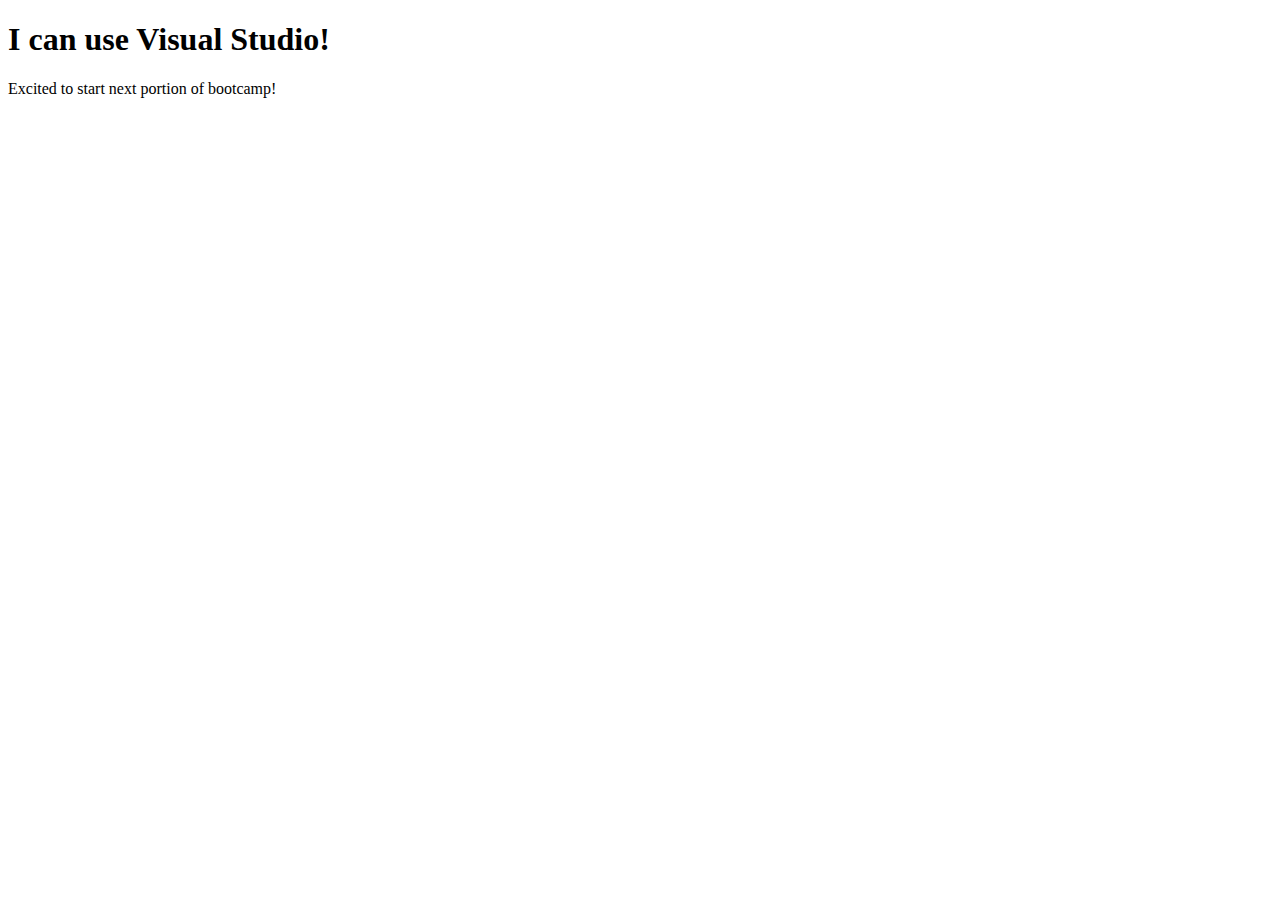
<file: Web_Project_Demo/Web_Project_Demo/index.html>
﻿<!DOCTYPE html>

<html lang="en" xmlns="http://www.w3.org/1999/xhtml">
<head>
    <meta charset="utf-8" />
    <title></title>
</head>
<body>
    <h1>I can use Visual Studio!</h1>
    <p>Excited to start next portion of bootcamp!</p>
</body>
</html>
</file>
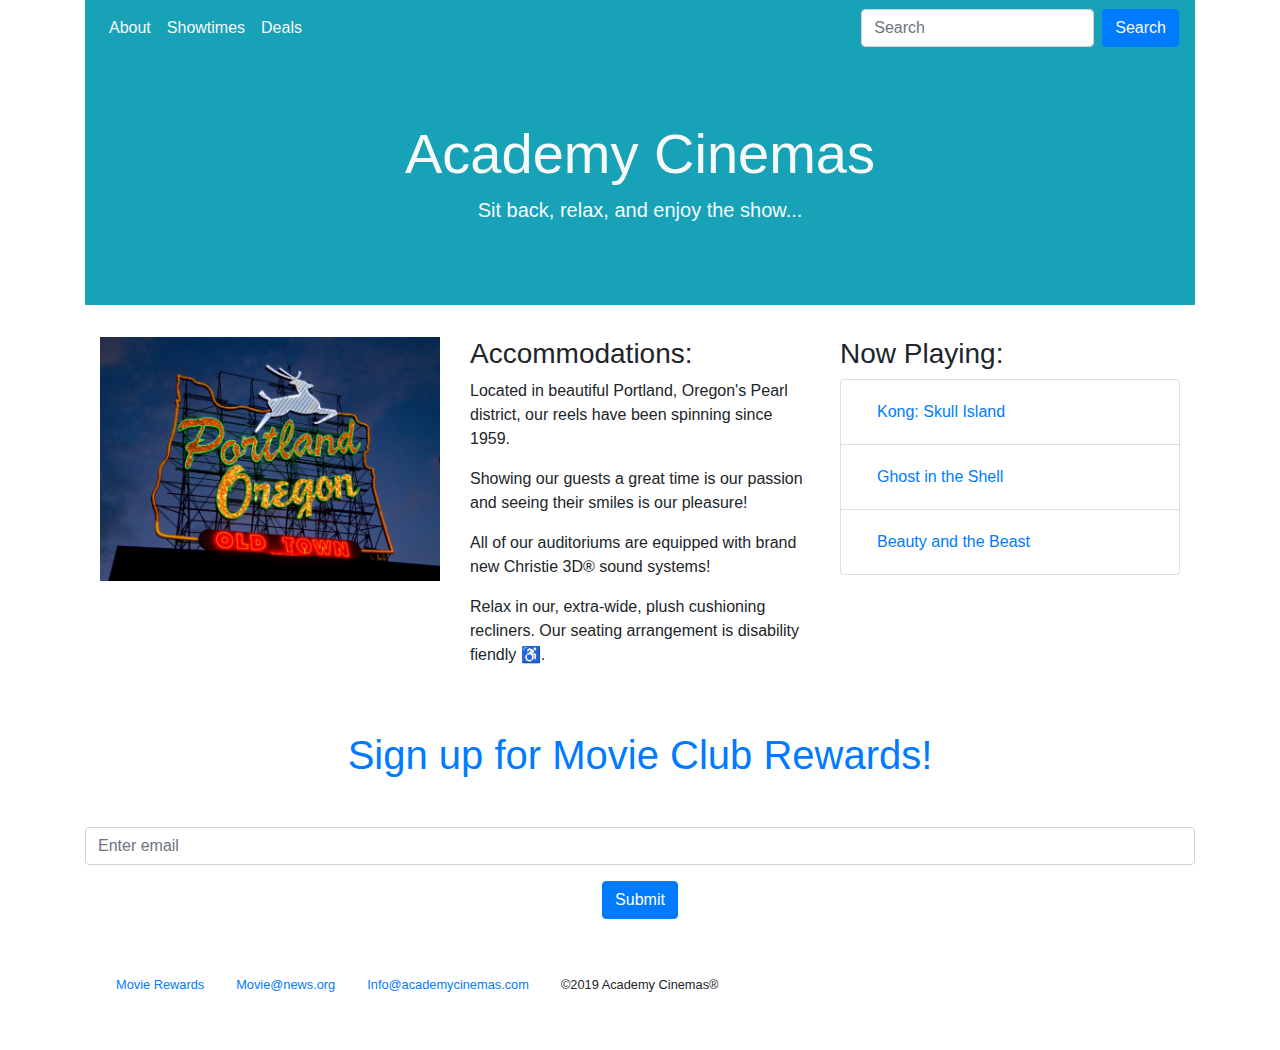
<file: bootstrap4_project/academy_cinemas.html>
<!doctype html>
<html lang="en">
  <head>
    <!-- Required meta tags -->
    <meta charset="utf-8">
    <meta name="viewport" content="width=device-width, initial-scale=1, shrink-to-fit=no">

    <!-- Bootstrap CSS -->
    <link rel="stylesheet" href="https://stackpath.bootstrapcdn.com/bootstrap/4.3.1/css/bootstrap.min.css" integrity="sha384-ggOyR0iXCbMQv3Xipma34MD+dH/1fQ784/j6cY/iJTQUOhcWr7x9JvoRxT2MZw1T" crossorigin="anonymous">

    <title>Academy Cinemas</title>
  </head>
  <body>
    
    <div class="container">


        <nav class="navbar navbar-expand-lg navbar-light bg-info">
                  
            <div class="collapse navbar-collapse" id="navbarSupportedContent">
                <ul class="navbar-nav mr-auto">
                    <li class="nav-item active">
                        <a class="nav-link text-light" href="#">About</a>
                    </li>
                    <li class="nav-item active">
                        <a class="nav-link text-light" href="#">Showtimes</a>
                    </li>
                       
                    <li class="nav-item active">
                        <a class="nav-link text-light" href="#" tabindex="-1" aria-disabled="true">Deals</a>
                    </li>
                </ul>
                <form class="form-inline my-2 my-lg-0">
                    <input class="form-control mr-sm-2" type="search" placeholder="Search" aria-label="Search">
                    <button class="btn btn-primary my-2 my-sm-0 text-light" type="submit">Search</button>
                </form>
            </div>
        </nav>



        <div class="jumbotron jumbotron-fluid bg-info text-center">
            <div class="container">
                <h1 class="display-4 text-light">Academy Cinemas</h1>
                <p class="lead text-light">Sit back, relax, and enjoy the show...</p>
            </div>
        </div>


        <div class="container">
            <div class="row">
                <div class="col-sm">
                    <img class="img-fluid" src="./img/pdx.jpg" alt="">
                </div>

                <div class="col-sm">
                    <h3>Accommodations:</h3>
                    <p>Located in beautiful Portland, Oregon's Pearl district, our reels have been spinning since 1959.</p>
                    <p>Showing our guests a great time is our passion and seeing their smiles is our pleasure!</p>
                    <p>All of our auditoriums are equipped with brand new Christie 3D&reg; sound systems!</p>
                    <p>Relax in our, extra-wide, plush cushioning recliners. Our seating arrangement is disability fiendly &#9855;.</p>
                </div>
                
                <div class="col-sm">
                    <h3>Now Playing:</h3>
                    <ul class="list-group">
                        <li class="list-group-item">
                            <a class="nav-link" href="#">Kong: Skull Island</a>
                        </li>
                        <li class="list-group-item">
                                <a class="nav-link" href="#">Ghost in the Shell</a>
                        </li>
                        <li class="list-group-item">
                                <a class="nav-link" href="#">Beauty and the Beast</a>
                        </li>
                    </ul>
                </div>
            </div>    
        </div>

        <!-- Showtimes -->



        
        <!-- /Showtimes -->

        <div class="text-center">
            <form>
                <h1 class="text-primary my-5">Sign up for Movie Club Rewards!</h1>
                <div class="form-group">
                    <input type="email" class="form-control" id="exampleInputEmail1" aria-describedby="emailHelp" placeholder="Enter email">
                </div>
                <button type="submit" class="btn btn-primary">Submit</button>
            </form>
        </div>

        <div class="container my-5">
            <ul class="nav nav-inline">
                <li class="nav-item">
                    <small><a class="nav-link active" href="#">Movie Rewards</a></small>
                </li>
                <li class="nav-item">
                        <small><a class="nav-link" href="#">Movie@news.org</a></small>
                </li>
                <li class="nav-item">
                    <small><a class="nav-link" href="#">Info@academycinemas.com</a></small>
                </li>
                <li class="nav-item">
                    <small class="nav-link">&copy;2019 Academy Cinemas&reg;</small>
                </li>
            </ul>
        </div>





















    </div>














    <!-- Optional JavaScript -->
    <!-- jQuery first, then Popper.js, then Bootstrap JS -->
    <script src="https://code.jquery.com/jquery-3.3.1.slim.min.js" integrity="sha384-q8i/X+965DzO0rT7abK41JStQIAqVgRVzpbzo5smXKp4YfRvH+8abtTE1Pi6jizo" crossorigin="anonymous"></script>
    <script src="https://cdnjs.cloudflare.com/ajax/libs/popper.js/1.14.7/umd/popper.min.js" integrity="sha384-UO2eT0CpHqdSJQ6hJty5KVphtPhzWj9WO1clHTMGa3JDZwrnQq4sF86dIHNDz0W1" crossorigin="anonymous"></script>
    <script src="https://stackpath.bootstrapcdn.com/bootstrap/4.3.1/js/bootstrap.min.js" integrity="sha384-JjSmVgyd0p3pXB1rRibZUAYoIIy6OrQ6VrjIEaFf/nJGzIxFDsf4x0xIM+B07jRM" crossorigin="anonymous"></script>
  </body>
</html>
</file>
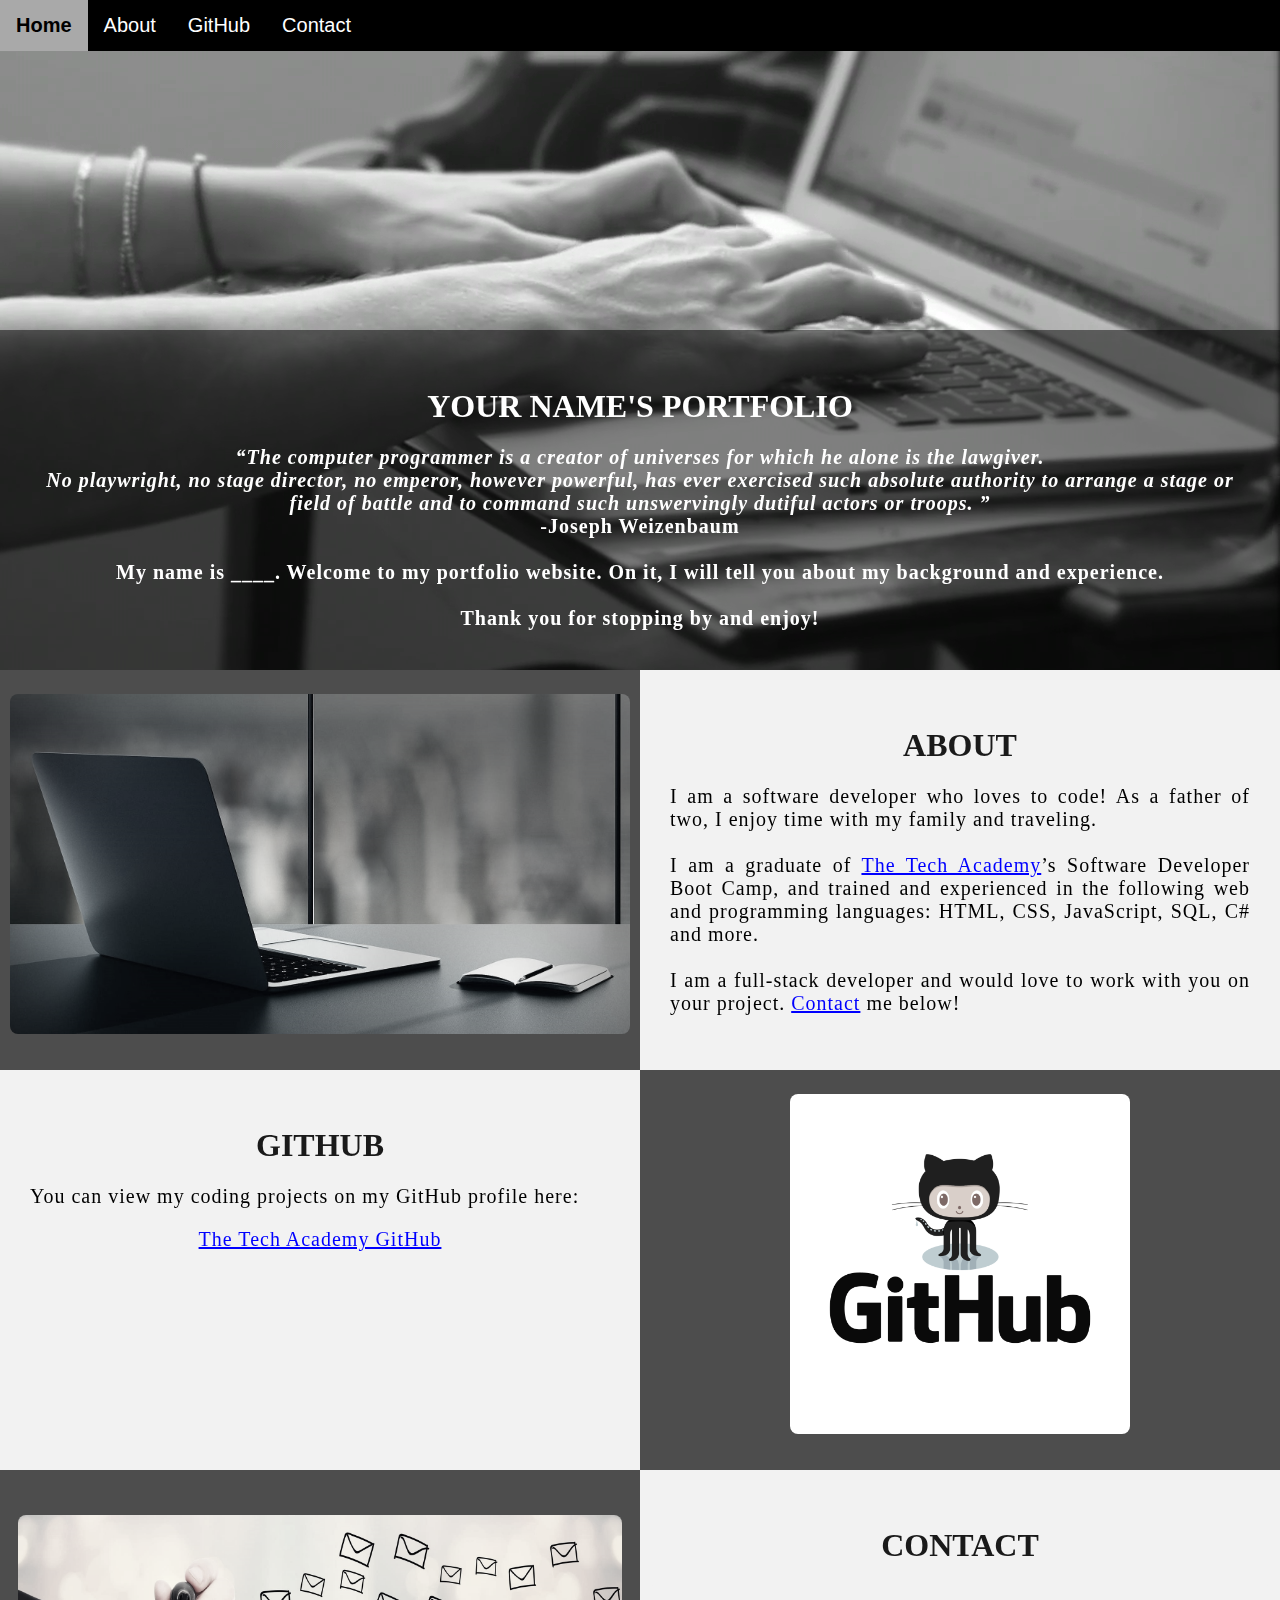
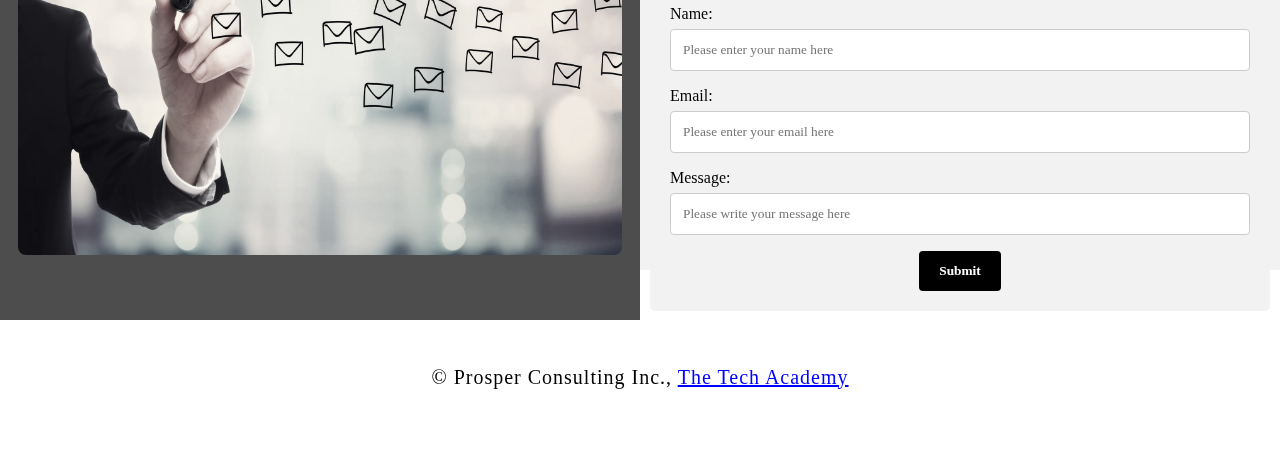
<file: Example HTML and CSS Portfolio Website for Students/sample_index.html>
<!DOCTYPE html>
<html>

<!-- Head -->
	<head>
		<meta charset="UTF-8">
		<title>Your name here </title>
		<link rel="stylesheet" type="text/css" href="Stylesheet/sample_Portfolio.css">
	</head>

<!-- Body -->
<body class="Background">

<!-- Navbar -->
	<div class="Navbar">
		<a class="active" href="#Home">Home</a> 
		<a href="#About">About</a>
		<a href="#GitHub">GitHub</a>
		<a href="#Contact">Contact</a>
	</div>

<!-- Home -->
		<br> <!-- Breaks inserted to add space between navbar and first heading -->
		<br>

<!-- Video -->
	<div id="Home">
		<video autoplay muted loop id="Typing_Video"> <!-- Makes the video play automatically, on a loop and with no sound -->
			<source src="Stylesheet/Video/Typing.mp4" type="video/mp4">
			Your browser does not support HTML5 video. <!-- Display message if video fails to run -->
		</video>
	</div>

<!-- Video text --> 
	<div class="Video_Text"> 
		<h1 style="color:white;">Your Name's Portfolio</h1>
			<p> 
				<strong>
					<center>
						<q>The computer programmer is a creator of universes for which he alone is the lawgiver.
						<br>No playwright, no stage director, no emperor, however powerful, has ever exercised such absolute authority to arrange a stage or
						<br>field of battle and to command such unswervingly dutiful actors or troops.
						</q>	
						<br>-Joseph Weizenbaum<br>
						<br>
						My name is ____. Welcome to my portfolio website. On it, I will tell you about my background and experience.<br>
						<br>Thank you for stopping by and enjoy! 
					</center>	
				</strong>
			</p> 
	</div>

<!-- About section -->
	<div class="Row" id="About"> 
		<div class="Column_2"> <!-- Left column -->
			<img src="Stylesheet/Images/Development.jpg" alt="Laptop">
		</div>
  
		<div class="Column_1"> <!-- Right column -->
			<h1>About</h2>
				<p>I am a software developer who loves to code! As a father of two, I enjoy time with my family and traveling. <br><br>I am a graduate of <a href="https://www.learncodinganywhere.com" target="_blank">The Tech Academy</a>’s Software Developer Boot Camp, and trained and experienced in the following web and programming languages: HTML, CSS, JavaScript, SQL, C# and more. <br><br>I am a full-stack developer and would love to work with you on your project. <a href="#Contact">Contact</a> me below!</p>
		</div>
	</div>

<!-- GitHub section -->
	<div class="Row" id="GitHub">
		<div class="Column_1"> <!-- Left column -->
			<h1>GitHub</h1>
				<p>You can view my coding projects on my GitHub profile here:<br>
				<center><a href="https://github.com/the-tech-academy" target="_blank">The Tech Academy GitHub</a></center></p>
		</div>
		
		<div class="Column_2"> <!-- Right column -->
			<a href="https://github.com/the-tech-academy" target="_blank"><img src="Stylesheet/Images/GitHub.png" alt="GitHub"></a>
		</div>
	</div>

<!-- Contact section -->
	<div class="Row" id="Contact"> 
		<div class="Column_3"> <!-- Contact image, left column -->
			<img src="Stylesheet/Images/Contact.jpg" alt="Contact_Image">
		</div>
	
		<div class="Column_1"> <!-- Contact form, right "column" -->
			<h1>Contact</h2> 
				<form action="" method="get"> <!-- This specifies where to send the form data and how; it is left blank -->
					<label>Name:</label>
						<input type="text" placeholder="Please enter your name here">
					<label>Email:</label>
						<input type="text" id="Email" name="Email" placeholder="Please enter your email here">
					<label>Message:</label>
						<input type="text" id="Message" name="Message" placeholder="Please write your message here">
						<input type="submit" value="Submit">
				</form>
		</div>
	</div>
	
<!-- Footer section -->
	<footer>
		<p>
			<center>&copy Prosper Consulting Inc.,  <a href="https://learncodinganywhere.com/">The Tech Academy</a></center><br>
		</p>
	</footer>

		</body>

</html>
</file>
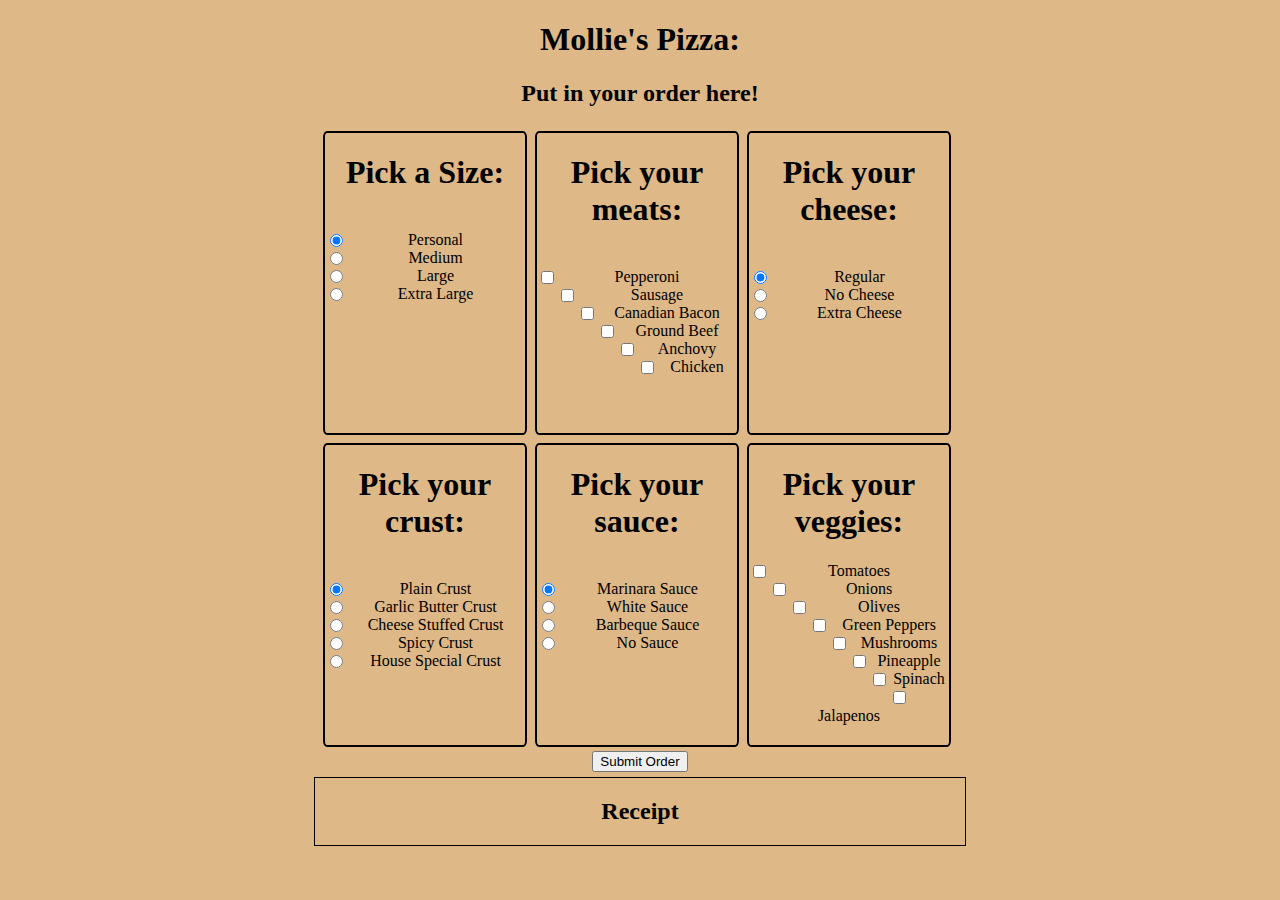
<file: JavaScript_Coding_Projects/Pizza_Project/pizza_order.html>
<!DOCTYPE html>
<html lang="en">
<head>
    <script src="https://ajax.googleapis.com/ajax/libs/jquery/3.1.1/jquery.min.js"></script>

    <meta charset="utf-8">
    <meta name="viewport" content="width=device-width, initial-scale=1, shrink-to-fit=no">
    <link rel="stylesheet" href="./css/pizza_order.css">
    <title>Pizza Order</title>
</head>
<body>
    <h1> Mollie's Pizza: </h1>
    <h2> Put in your order here!</h2>
    <div class="options">
        <div class="frame1">
            <h1>Pick a Size:</h1>
            <br>
            <input class="size trial" type="radio" name="size" value="small" checked> Personal<br>
            <input class="size" type="radio" name="size" value="medium"> Medium<br>
            <input class="size" type="radio" name="size" value="large"> Large<br>
            <input class="size" type="radio" name="size" value="xlarge"> Extra Large<br>
        </div>

        <div class="frame1">
            <h1>Pick your meats:</h1>
            <br>
            <input class="meat" type="checkbox" name="meat" value="Pepperoni"> Pepperoni<br>
            <input class="meat" type="checkbox" name="meat" value="Sausage"> Sausage<br>
            <input class="meat" type="checkbox" name="meat" value="Canadian Bacon"> Canadian Bacon<br>
            <input class="meat" type="checkbox" name="meat" value="Beef"> Ground Beef<br>
            <input class="meat" type="checkbox" name="meat" value="Anchovy"> Anchovy<br>
            <input class="meat" type="checkbox" name="meat" value="Chicken"> Chicken<br>
        </div>

        <div class="frame1">
            <h1>Pick your cheese:</h1>
            <br>
            <input class="cheese" type="radio" name="cheese" value="regular" checked> Regular<br>
            <input class="cheese" type="radio" name="cheese" value="nocheese"> No Cheese<br>
            <input class="cheese" type="radio" name="cheese" value="extracheese"> Extra Cheese<br>
        </div>

        <div class="frame1">
            <h1>Pick your crust:</h1>
            <br>
            <input class="crust" type="radio" name="crust" value="plain" checked> Plain Crust<br>
            <input class="crust" type="radio" name="crust" value="garlic"> Garlic Butter Crust<br>
            <input class="crust" type="radio" name="crust" value="cheese"> Cheese Stuffed Crust<br>
            <input class="crust" type="radio" name="crust" value="spicy"> Spicy Crust<br>
            <input class="crust" type="radio" name="crust" value="house"> House Special Crust<br>
        </div>

        <div class="frame1">
            <h1>Pick your sauce:</h1>
            <br>
            <input class="sauce" type="radio" name="sauce" value="marinara" checked> Marinara Sauce<br>
            <input class="sauce" type="radio" name="sauce" value="white"> White Sauce<br>
            <input class="sauce" type="radio" name="sauce" value="bbq"> Barbeque Sauce<br>
            <input class="sauce" type="radio" name="sauce" value="nosauce"> No Sauce<br>
        </div>
        
        <div class="frame1">
            <h1>Pick your veggies:</h1>
            <input class="veggies" type="checkbox" name="veggies" value="Tomatoes"> Tomatoes<br>
            <input class="veggies" type="checkbox" name="veggies" value="Onions"> Onions<br>
            <input class="veggies" type="checkbox" name="veggies" value="Olives"> Olives<br>
            <input class="veggies" type="checkbox" name="veggies" value="Green Peppers"> Green Peppers<br>
            <input class="veggies" type="checkbox" name="veggies" value="Mushrooms"> Mushrooms<br>
            <input class="veggies" type="checkbox" name="veggies" value="Pineapple"> Pineapple<br>
            <input class="veggies" type="checkbox" name="veggies" value="Spinach"> Spinach<br>
            <input class="veggies" type="checkbox" name="veggies" value="Jalapenos"> Jalapenos<br>
        </div>
        <button onclick="displayReceipt()">Submit Order</button>
    </div>        
    <div>
        <div class="receipt">
            <h2>Receipt</h2>
            <div class="items">
                <p id=size-receipt></p>
                <p id=meat-receipt></p>
                <p id=cheese-receipt></p>
                <p id=crust-receipt></p>
                <p id=sauce-receipt></p>
                <p id=veggie-receipt></p> 
                <p id=total></p>
            </div>
    </div>

    </div>








    <script src="pizza_order.js"></script>
   










</body>
</html>
</file>
<file: Example HTML and CSS Portfolio Website for Students/Stylesheet/sample_Portfolio.css>
/* Body */
body {
	margin: 0%; /* This ensures our site displays all the way to the edge of the browser screen */
}

/* Navbar */
.Navbar {
	overflow: hidden; /* This ensures that any content that overflows beyond the boundary of our nav bar is not displayed */
	background-color: black; /* This colors the navbar black */
	position: fixed; /* This keeps the navbar at the top of the screen as we scroll */
	top: 0; /* This ensures no space is displayed above the navbar */
	width: 100%; /* This makes the navbar span the entire width of the page */
	z-index: 1; /*This ensures other elements don't display over the navbar */
}

/* Navbar text */
.Navbar a {
	float: left; /* This specifies that the text floats on the left on the navbar */
	display: block; /* This ensures that other text will be displayed on the same line or row, instead of a new line */
	color: white; /* This is the font color for text on our navbar */
	padding: 14px 16px; /* This adds padding around our text */
	text-decoration: none; /* This gets rid of the underlines under the text on our navbar */
	font-family: Avant Garde, Helvetica; /* This specifies the font family for text on our navbar */
	font-size: 20px; /* This specifies the font size for text on our navbar */
	text-align: center; /* This centers the text within its container */
}

/* Navbar hover effect */
.Navbar a:hover {
	background-color: #F4F4F4; /*  This defines the background color that will display when you hover over the text on the navbar */
	color: black; /* This defines the font color that will display when you hover over the text on the navbar */
	font-weight: bold; /* This makes the text on the navbar bold when hovered over */
}

/* Navbar home button */
.Navbar a.active { /* The active selector styles a link */
  background-color: darkgray;  /* This specifies the background color behind the Home button on the navbar */ 
}

/* Video */
#Typing_Video {
	position: fixed; /* This fixes our video to the page  */
	right: 0; /* This ensures no space between the edge of the video and the edge of the page */
	bottom: 0; /* This ensures no space between the edge of the video and the edge of the page */
	min-width: 100%; /* This ensures the video is displayed across the full width of the page */
	z-index: -1;
}

/* Text over the video */ 
.Video_Text { 
	background: rgba(0, 0, 0, 0.5); /* This provides a semi-transparent background for the text to sit over */
	color: white; 
	width: 100%;
	padding: 20px; /* This adds padding around the text so that the background goes slightly beyond the text */
	margin-top: 23%;
}

/* Table - this section covers the styling of the columns and rows within our table */
* { /* The asterisk is a universal selector that applies this effect to all elements on the page */
	box-sizing: border-box; /* This creates a box with a border within which we will place most of our text */
}

.Column_1 {
	float: left;  
	width: 50%; /* This ensures one column takes up half the page width */
	padding: 10px; 
	padding-top: 3%; /* This ensures there is space between the top of the column and our headings */
	height: 400px; /* This sets the height of our column at 400 pixels - if you change the text within the columns, you will need to adjust the column heights accordingly */
	background-color: #f2f2f2; 
}

.Column_2 {
	float: left;
	width: 50%;
	padding: 10px;
	padding-top: 1.9%;
	height: 400px;
	background-color: #4d4d4d;
}

.Column_3 {
	float: left;
	width: 50%;
	padding: 10px;
	padding-top: 3.5%;
	height: 450px;
	background-color: #4d4d4d;
}

.Row:after { /* This inserts something after the content of selected elements */
	content: ""; /* By leaving this blank, we are allowing the footer (covered lower down) to be displayed - removing it makes the footer overwrite a column */
	display: table; /* The display property specifies the type of display behavior; the table value tells the browser to treat the element as a table */
	clear: both; /* This clears any other elements from floating on the left or the right of an element */
}

/* Heading 1 elements */
h1 {
	text-transform: uppercase; /* We are capitalizing our headings */
	font-family: "Trebuchet MS", Optima; 
	text-align: center;
	margin-top: 3%; /* We are adding a small margin above the headings */
	color: #1a1a1a;
}

/* Paragraph elements */
p {
	font-family: Perpetua, Rockwell Extra Bold;
	text-align: justify;
	letter-spacing: 1px; /* This expands the text slightly */
	font-size: 20px;
	padding-left: 20px;
	padding-right: 20px;
}

/* Center align elements - this embraces all centered text */
center {
	font-family: Perpetua, Rockwell Extra Bold;
	text-align: center;
	letter-spacing: 1px;
	font-size: 20px;
	padding-left: 20px;
	padding-right: 20px;
}

/* Anchor elements */
a {
	color: blue; /* We are ensuring all links are blue */
}

/* Quotation elements */
q {
	font-style: italic;
	font-weight: bold;
}

/* Image elements */
img {
	filter: grayscale(75%); /* This rids our pictures of 75% of their color */
    border-radius: 8px; /* This causes our images to have slightly rounded edges */
    max-width: 100%; 
    height: 340px; 
	margin-left: auto; /* This in combination with margin-right: auto centers our images */
    margin-right: auto;
	display: block;	/* By specifying block display we can ensure our images are able to be centered */
}

/* Contact form */
input[type=text] { /* This covers the input sections of the contact form */
	width: 100%;
	padding: 12px;
    border: 1px solid #ccc; /* We are setting a solid border and its colors */
    border-radius: 4px; 
    box-sizing: border-box;
    margin-top: 6px;
    margin-bottom: 16px;
    resize: vertical; /* This specifies how an element is resized; vertical allows the user to resize the height of the element */
    font-family: Perpetua, Rockwell Extra Bold; 
}

/* Submit button */
input[type=submit] { /* This covers the submit button for the contact form */
	background-color: black;
	color: white;
	font-weight: bold;
	padding: 12px 20px;
	border: none;
	border-radius: 4px;
	cursor: pointer;
	display: block;
	margin-left: auto;
	margin-right: auto; 
	font-family: Perpetua, Rockwell Extra Bold;
}

/* Hover effect for submit button */
input[type=submit]:hover {
	background-color: white; /* Makes the background turn white when hovered over */
	color: black; /* Makes the font turn black when hovered over */
	font-weight: bold; /* Makes the font bold when hovered over */
	transform: scale(1.5); /* Makes the button increase 1.5 times in size */ 
	transition: transform 1.5s; /* Makes the transform effect last 1.5 seconds from start to finish */
}

/* Form elememt */
form { 
	border-radius: 5px; 
	background-color: #f2f2f2;
	padding: 20px;
	font-family: "Trebuchet MS", Optima;
}

/* Center align element hover effect */
center:hover {
	transition: transform 2s;
	transform: scale(1.1);
}

/* Paragraph element hover effect */
p:hover {
	color: #00004d;	
    transition: transform 1s;
	transform: scale(1.01);
}

/* Heading 1 element hover effect */
h1:hover {
	color: black;
	font-weight: normal; /* Makes the text no longer bold when hovered over */ 
}

/* Image element hover effects */
img:hover {
	filter: grayscale(5%);  /* Brings back most of the image's color when hovered over */
    transition: transform 1s;
	transform: scale(1.1);
}

/* Footer element */
footer {
	padding: 2%;
	background-color:white;
}
</file>
<file: JavaScript_Coding_Projects/Pizza_Project/css/pizza_order.css>
body {
    text-align: center;
    background-color: burlywood;
}

.options {
    position: relative;
    margin: 0 auto;
    text-align: center;
    width: 650px;
    height: 650px;
}

.frame1{
    margin:4px auto;
    margin-left: 8px;
    margin-left: 8px;
    float: left;
    height: 300px; width: 200px; 
    border: 2px solid #000; 
    border-radius: 2%; 
    position: relative;
}

.frame1 h1 {
    text-size-adjust: 80%;
}

input[type="radio"] {
    float: left;
    padding: 2px;
}

input[type="checkbox"] {
    float: left;
    padding: 2px;
}

input[type="radio"] p {
    text-align: left;
}


input[type="radio"] p:hover {
    font-weight: bold; 
    border: 2px solid #000;
    cursor: pointer;
}

.receipt {
    position: relative;
    margin: 0 auto;
    text-align: center;
    width: 650px;
    border: 1px solid #000; 
}

.items {
    text-align: left;
    padding-left: 50px;
}


#total {
    font-weight: bold;
}
</file>
